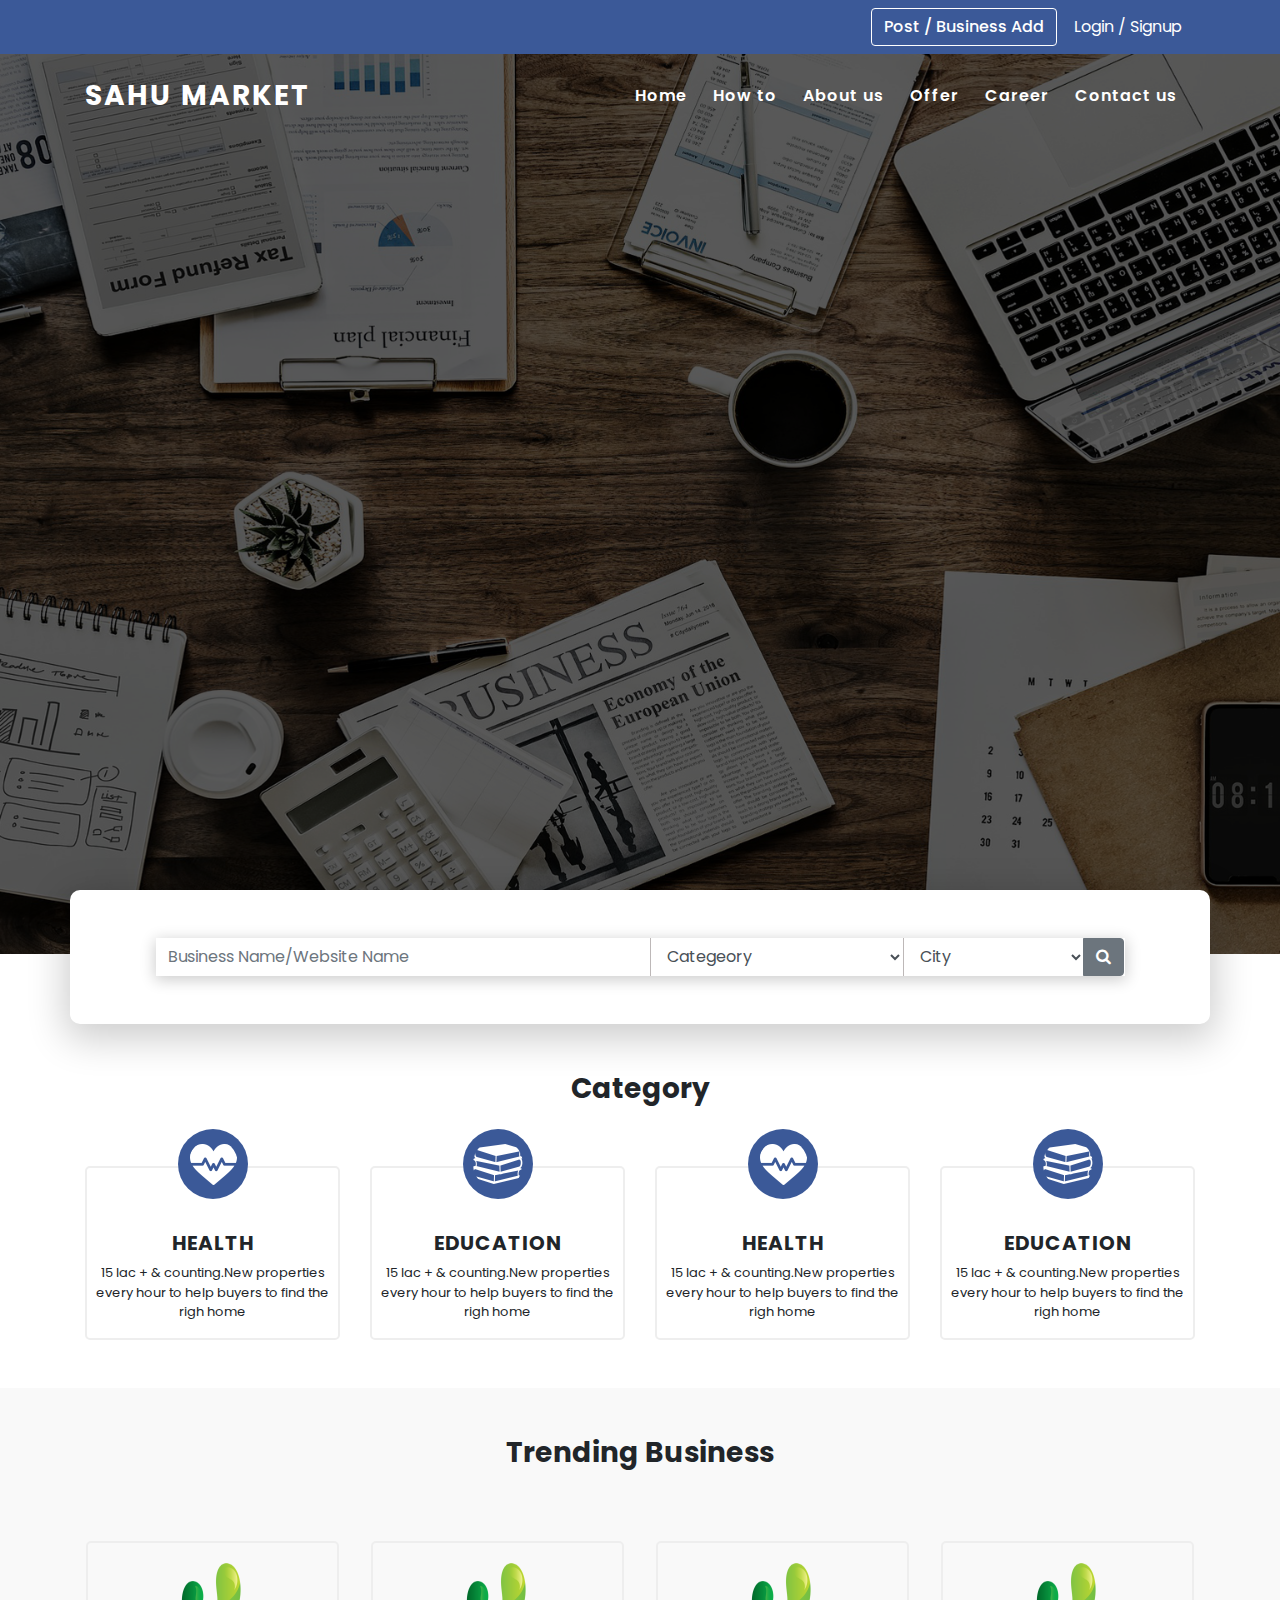
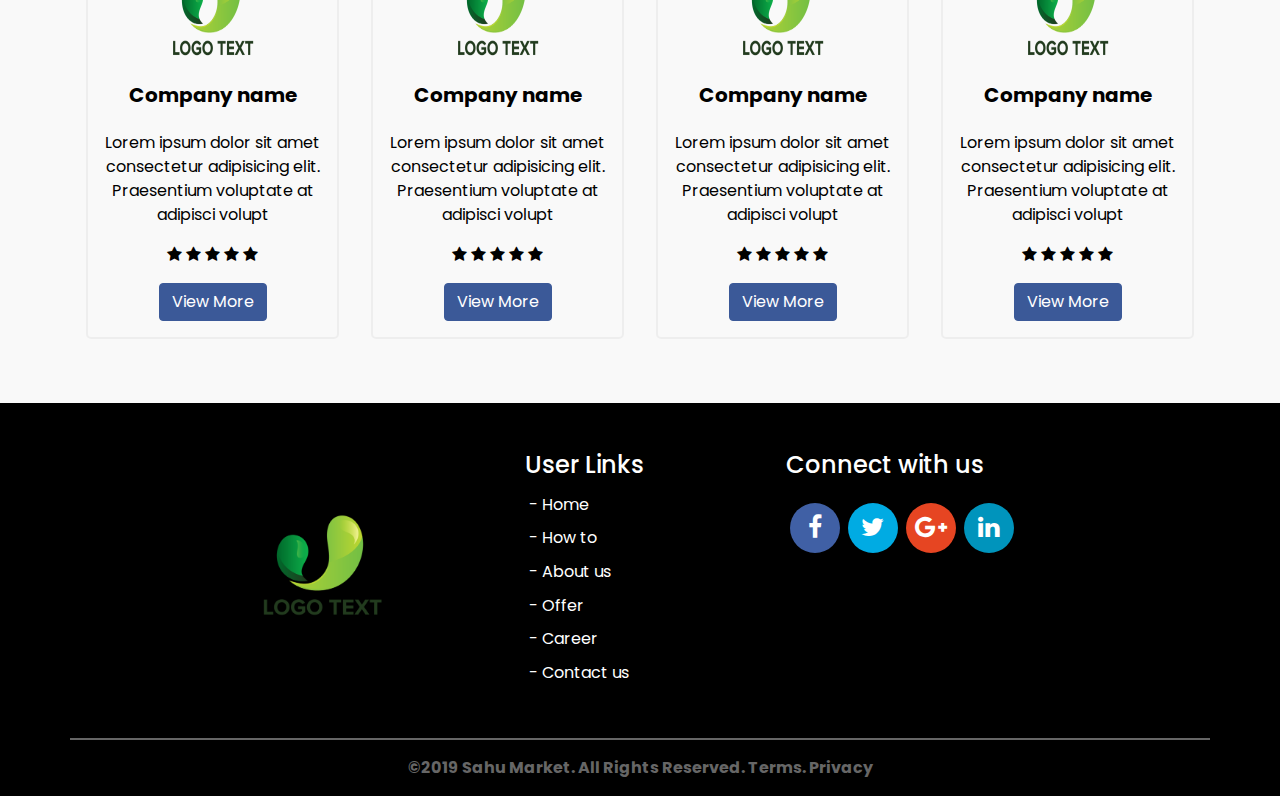
<file: index.html>
<!DOCTYPE html>
<html lang="en">

<head>
    <meta charset="UTF-8">
    <meta name="viewport" content="width=device-width, initial-scale=1, shrink-to-fit=no">
    <meta http-equiv="X-UA-Compatible" content="ie=edge">

    <title>Sahu Market - Homepage</title>
    <meta name="description" content="">
    <meta name="keywords" content="">

    <!-- Custom fonts for this template -->
    <link href="https://fonts.googleapis.com/css?family=Poppins:400,400i&display=swap" rel="stylesheet">

    <!-- Bootstrap Core CSS -->
    <link rel="stylesheet" href="vendors/bootstrap/bootstrap.css">

    <!-- Custom Icons for this template -->
    <link rel="stylesheet" href="vendors/fonts/ionicons/css/ionicons.min.css">
    <link rel="stylesheet" href="vendors/fonts/fontawesome/css/font-awesome.min.css">

    <!-- Extra features for this template -->
    <!-- Custom Styling -->
    <link rel="stylesheet" href="css/helpers.css">
    <link rel="stylesheet" href="css/main.css">

</head>

<body data-spy="scroll" data-target="#pb-navbar" data-offset="200">

    <header>
        <div class="container d-flex h-50">
            <div class="ml-auto align-center mt-2 mb-2">
                <a href="#" class="btn btn-bd-post white-text">Post / Business Add</a>
                <a href="#" class="btn white-text">Login / Signup</a>
            </div>
        </div>
    </header>
    <!-- End Of Header Area -->

    <nav class="navbar navbar-expand-lg navbar-dark pb_navbar pb_scrolled-light" id="pb-navbar">
        <div class="container">
            <a class="navbar-brand" href="index.html">Sahu Market</a>
            <button class="navbar-toggler ml-auto" type="button" data-toggle="collapse" data-target="#probootstrap-navbar" aria-controls="probootstrap-navbar" aria-expanded="false" aria-label="Toggle navigation">
          <span><i class="ion-navicon"></i></span>
        </button>
            <div class="collapse navbar-collapse" id="probootstrap-navbar">
                <ul class="navbar-nav ml-auto">
                    <li class="nav-item"><a class="nav-link" href="#section-home">Home</a></li>
                    <li class="nav-item"><a class="nav-link" href="#section-features">How to</a></li>
                    <li class="nav-item"><a class="nav-link" href="#section-reviews">About us</a></li>
                    <li class="nav-item"><a class="nav-link" href="#section-pricing">Offer</a></li>
                    <li class="nav-item"><a class="nav-link" href="#section-faq">Career</a></li>
                    <li class="nav-item"><a class="nav-link" href="#section-faq">Contact us</a></li>
                </ul>
            </div>
        </div>
    </nav>
    <!-- END Nav -->

    <section id="" class="jumbotron bg-cover overlay"></section>
    <!-- END Jumbotron Section -->

    <section class="searcharea_wrapper p-2">
        <div class="container">
            <div class="row justify-content-center inner_wrapper">
                <div class="text_wrapper">
                    <!-- Search Box with a button -->
                    <div class="input-group">
                        <input type="text" class="form-control" placeholder="Business Name/Website Name">
                        <select id="mySelect" data-show-content="true" class="form-control">
                            <option>Categeory</option>
                            <!-- <option data-content="<i class='fa fa-cutlery'></i> Cutlery"></option> -->
                            <!-- <option data-content="<span class='badge badge-warning mt-1 ml-2 float-right'>3</span> More"></option> -->
                            <option value="1">Rent In</option>
                            <option value="2">Rent Out</option>
                            <option value="3">Buy / Sell</option>                         
                        </select>
                        <select id="mySelect" data-show-content="true" class="form-control">
                            <option>City</option>
                            <!-- <option data-content="<i class='fa fa-cutlery'></i> Cutlery"></option> -->
                            <option value="1">Indore</option>
                            <option value="2">Bhopal</option>
                            <option value="3">Rewa</option>
                            <option value="4"></option>
                        </select>
                        <div class="input-group-append">
                            <button class="btn btn-secondary" type="button">
                                <i class="fa fa-search"></i>
                            </button>
                        </div>
                    </div>
                </div>
            </div>
        </div>
    </section>
    <!-- END Search Section -->

    <section class="categeory_wrapper">
        <h3 class="text-center font-weight-bold mt-6">Category</h3>
        <div class="container">
            <div class="row inner_wrapper d-flex justify-content-center mt-5 mb-5">
                <div class="col-12 col-md-6 col-lg-3">
                    <div class="c-border">
                        <div class="image_wrapper text-center">
                            <img src="img/1.png" alt="1" class="img img-responsive ">
                        </div>
                        <h4 class="text-center text-uppercase heading">Health</h4>
                        <p class="text-center content">15 lac + & counting.New properties every hour to help buyers to find the righ home</p>
                    </div>
                </div>
                <div class="col-12 col-md-6 col-lg-3">
                    <div class="c-border">
                        <div class="image_wrapper text-center">
                            <img src="img/2.png" alt="1" class="img img-responsive">
                        </div>
                        <h4 class="text-center text-uppercase heading">education</h4>
                        <p class="text-center content">15 lac + & counting.New properties every hour to help buyers to find the righ home</p>
                    </div>
                </div>
                <div class="col-12 col-md-6 col-lg-3">
                    <div class="c-border">
                        <div class="image_wrapper text-center">
                            <img src="img/1.png" alt="1" class="img img-responsive ">
                        </div>
                        <h4 class="text-center text-uppercase heading">Health</h4>
                        <p class="text-center content">15 lac + & counting.New properties every hour to help buyers to find the righ home</p>
                    </div>
                </div>
                <div class="col-12 col-md-6 col-lg-3">
                    <div class="c-border">
                        <div class="image_wrapper text-center">
                            <img src="img/2.png" alt="1" class="img img-responsive">
                        </div>
                        <h4 class="text-center text-uppercase heading">education</h4>
                        <p class="text-center content">15 lac + & counting.New properties every hour to help buyers to find the righ home</p>
                    </div>
                </div>
            </div>
        </div>
    </section>
    <!-- END Category Section -->

    <section class="trending_wrapper">
        <div class="container">
            <h3 class="text-center font-weight-bold pt-5 pb-5">Trending Business</h3>
            <div class="row d-flex justify-content-center pb-5">
                <div class="col-12 col-md-6 col-lg-3 p-3">
                    <a href="#" class="ow-link">
                        <div class="content_wrapper text-center">
                            <img src="img/logo.png" class="img img-responsive">
                            <h5 class="font-weight-bold mt-4">Company name</h5>
                            <p class="mt-4">Lorem ipsum dolor sit amet consectetur adipisicing elit. Praesentium voluptate at adipisci volupt</p>
                            <div class="rating-icons pb-3">
                                <i class="fa fa-star"></i>
                                <i class="fa fa-star"></i>
                                <i class="fa fa-star"></i>
                                <i class="fa fa-star"></i>
                                <i class="fa fa-star"></i>
                            </div>
                            <button class="btn btn-more">View More</button>
                        </div>
                    </a>
                </div>

                <div class="col-12 col-md-6 col-lg-3 p-3">
                    <a href="#" class="ow-link">
                        <div class="content_wrapper text-center">
                            <img src="img/logo.png" class="img img-responsive">
                            <h5 class="font-weight-bold mt-4">Company name</h5>
                            <p class="mt-4">Lorem ipsum dolor sit amet consectetur adipisicing elit. Praesentium voluptate at adipisci volupt</p>
                            <div class="rating-icons pb-3">
                                <i class="fa fa-star"></i>
                                <i class="fa fa-star"></i>
                                <i class="fa fa-star"></i>
                                <i class="fa fa-star"></i>
                                <i class="fa fa-star"></i>
                            </div>
                            <button class="btn btn-more">View More</button>
                        </div>
                    </a>
                </div>

                <div class="col-12 col-md-6 col-lg-3 p-3">
                    <a href="#" class="ow-link">
                        <div class="content_wrapper text-center">
                            <img src="img/logo.png" class="img img-responsive">
                            <h5 class="font-weight-bold mt-4">Company name</h5>
                            <p class="mt-4">Lorem ipsum dolor sit amet consectetur adipisicing elit. Praesentium voluptate at adipisci volupt</p>
                            <div class="rating-icons pb-3">
                                <i class="fa fa-star"></i>
                                <i class="fa fa-star"></i>
                                <i class="fa fa-star"></i>
                                <i class="fa fa-star"></i>
                                <i class="fa fa-star"></i>
                            </div>
                            <button class="btn btn-more">View More</button>
                        </div>
                    </a>
                </div>

                <div class="col-12 col-md-6 col-lg-3 p-3">
                    <a href="#" class="ow-link">
                        <div class="content_wrapper text-center">
                            <img src="img/logo.png" class="img img-responsive">
                            <h5 class="font-weight-bold mt-4">Company name</h5>
                            <p class="mt-4">Lorem ipsum dolor sit amet consectetur adipisicing elit. Praesentium voluptate at adipisci volupt</p>
                            <div class="rating-icons pb-3">
                                <i class="fa fa-star"></i>
                                <i class="fa fa-star"></i>
                                <i class="fa fa-star"></i>
                                <i class="fa fa-star"></i>
                                <i class="fa fa-star"></i>
                            </div>
                            <button class="btn btn-more">View More</button>
                        </div>
                    </a>
                </div>
            </div>
        </div>
        </div>
    </section>
    <!-- END Trending Business Section -->

    <footer>
        <div class="container">
            <div class="row d-flex justify-content-center p-5">
                <div class="col-sm-3 ow">
                    <img src="img/logo.png" class="img-fluid footer_logo" alt="Responsive image">
                </div>
                <div class="col-sm-3">
                    <div class="">
                        <h4>User Links</h4>
                        <div class="list-group">
                            <a href="#" class="nav-list">- Home</a>
                            <a href="#" class="nav-list">- How to</a>
                            <a href="#" class="nav-list">- About us</a>
                            <a href="#" class="nav-list">- Offer</a>
                            <a href="#" class="nav-list">- Career</a>
                            <a href="#" class="nav-list">- Contact us</a>
                        </div>
                    </div>
                </div>
                <div class="col-sm-3">
                    <h4>Connect with us</h4>
                    <div id="social">
                        <a class="facebookBtn smGlobalBtn" href="#"></a>
                        <a class="twitterBtn smGlobalBtn" href="#"></a>
                        <a class="googleplusBtn smGlobalBtn" href="#"></a>
                        <a class="linkedinBtn smGlobalBtn" href="#"></a>
                    </div>
                </div>
            </div>
            <div class="row d-flex justify-content-center p-3 footer-bottom">
                <div class="col-s12">
                    <div class="copyright">
                        <span>©2019 Sahu market. all rights reserved.</span>
                        <span><a href="#">Terms.</a></span>
                        <span><a href="#">Privacy</a></span>
                    </div>
                    <div class="go-top" style="display: block;">
                        <a class="smoothscroll" title="Back to Top" href="#top"><i class="icon-arrow-up" aria-hidden="true"></i></a>
                    </div>
                </div>
            </div>
        </div>
    </footer>
    <!-- END footer -->


    <!-- <div id="pb_loader" class="show fullscreen"><svg class="circular" width="48px" height="48px"><circle class="path-bg" cx="24" cy="24" r="22" fill="none" stroke-width="4" stroke="#eeeeee"/><circle class="path" cx="24" cy="24" r="22" fill="none" stroke-width="4" stroke-miterlimit="10" stroke="#1d82ff"/></svg></div> -->
    <!-- loader -->

    <!-- Essentials Js -->
    <script src="vendors/jquery/jquery.min.js"></script>
    <script src="vendors/jquery/popper.min.js"></script>

    <!-- Bootstrap Core Js -->
    <script src="vendors/bootstrap/bootstrap.min.js"></script>

    <!-- Add-Ons Js -->
    <script src="vendors/jquery/jquery.easing.1.3.js"></script>

    <!-- Custom Js for this template -->
    <script src="js/main.js"></script>

</body>

</html>
</file>
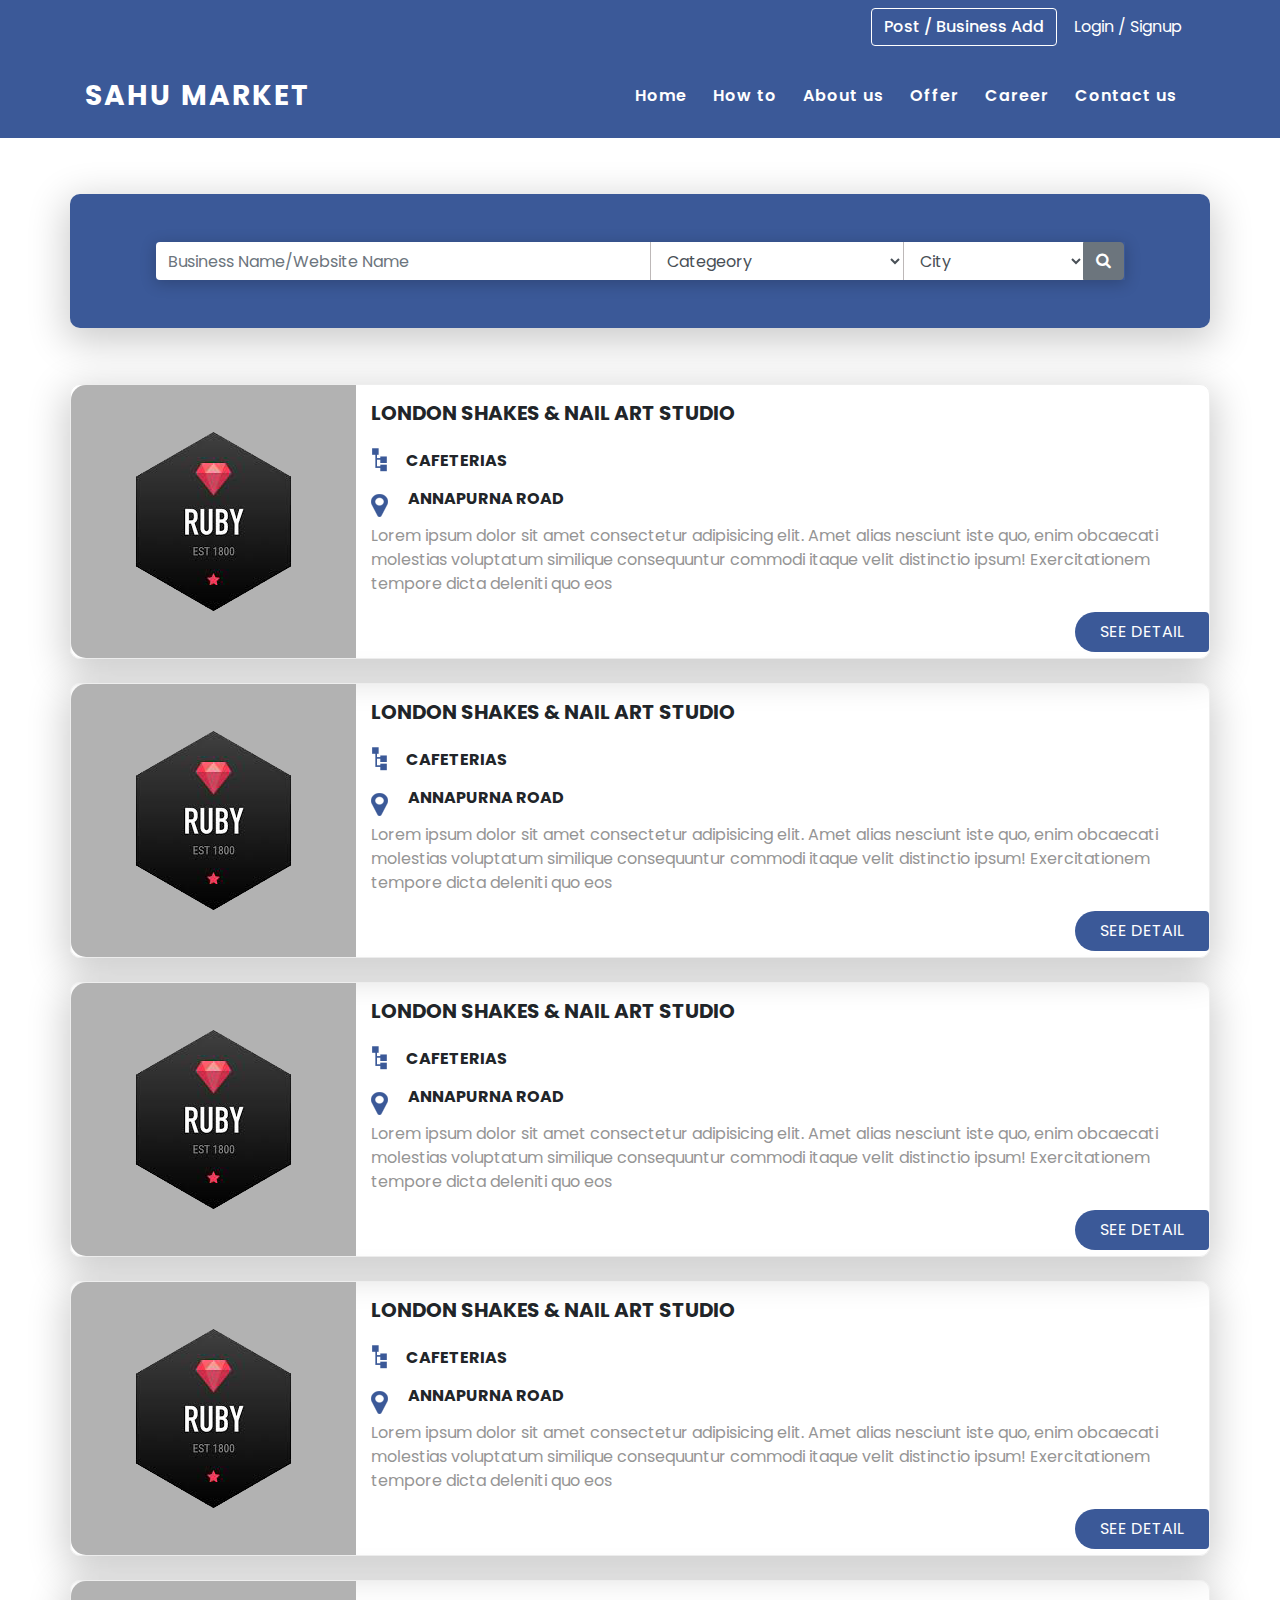
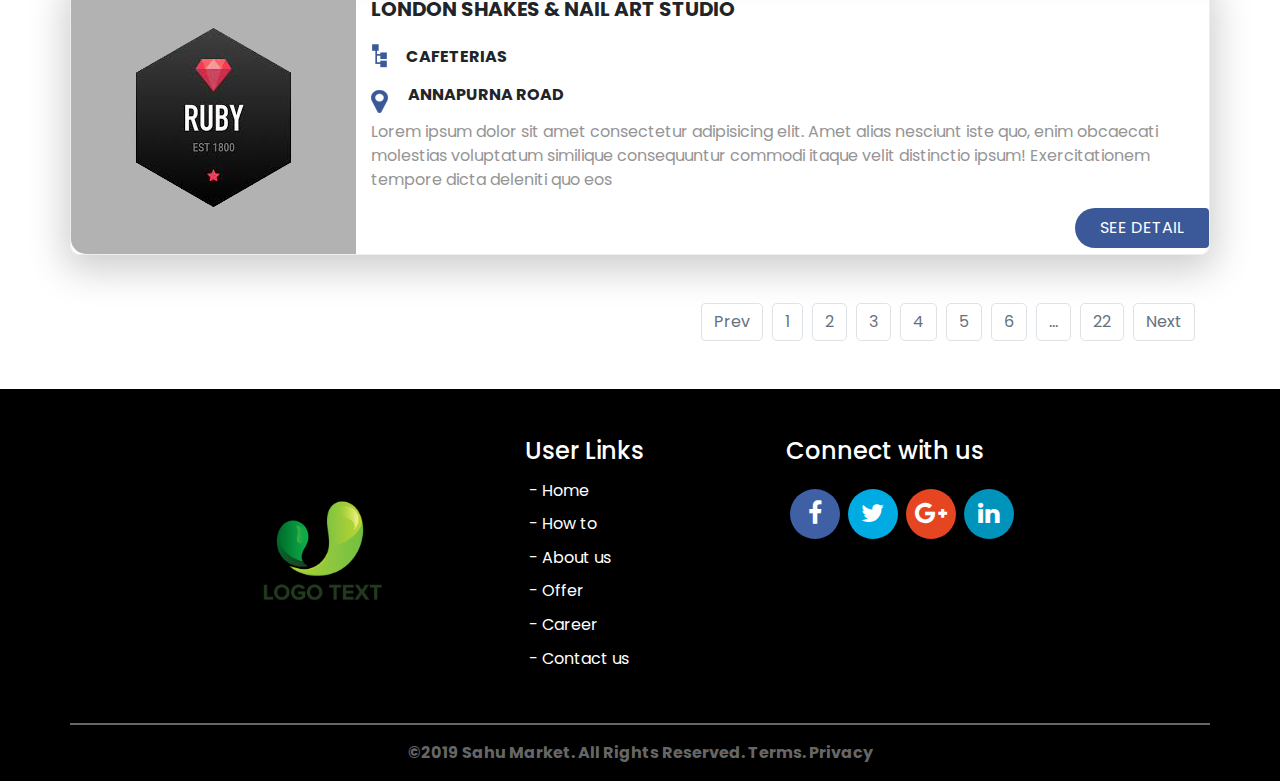
<file: listings.html>
<!DOCTYPE html>
<html lang="en">

<head>
    <meta charset="UTF-8">
    <meta name="viewport" content="width=device-width, initial-scale=1, shrink-to-fit=no">
    <meta http-equiv="X-UA-Compatible" content="ie=edge">

    <title>Sahu Market - View Details</title>
    <meta name="description" content="">
    <meta name="keywords" content="">

    <!-- Custom fonts for this template -->
    <link href="https://fonts.googleapis.com/css?family=Poppins:400,400i&display=swap" rel="stylesheet">

    <!-- Bootstrap Core CSS -->
    <link rel="stylesheet" href="vendors/bootstrap/bootstrap.css">

    <!-- Custom Icons for this template -->
    <link rel="stylesheet" href="vendors/fonts/ionicons/css/ionicons.min.css">
    <link rel="stylesheet" href="vendors/fonts/fontawesome/css/font-awesome.min.css">

    <!-- Extra features for this template -->
    <!-- Custom Styling -->
    <link rel="stylesheet" href="css/helpers.css">
    <link rel="stylesheet" href="css/main.css">

</head>

<body data-spy="scroll" data-target="#pb-navbar" data-offset="200">

    <header>
        <div class="container d-flex h-50">
            <div class="ml-auto align-center mt-2 mb-2">
                <a href="#" class="btn btn-bd-post white-text">Post / Business Add</a>
                <a href="#" class="btn white-text">Login / Signup</a>
            </div>
        </div>
    </header>

    <nav class="navbar navbar-expand-lg navbar-dark pb_op_navbar pb_scrolled-light nav_other_pages" id="pb-navbar">
        <div class="container">
            <a class="navbar-brand" href="index.html">Sahu Market</a>
            <button class="navbar-toggler ml-auto" type="button" data-toggle="collapse" data-target="#probootstrap-navbar" aria-controls="probootstrap-navbar" aria-expanded="false" aria-label="Toggle navigation">
          <span><i class="ion-navicon"></i></span>
        </button>
            <div class="collapse navbar-collapse" id="probootstrap-navbar">
                <ul class="navbar-nav ml-auto">
                    <li class="nav-item"><a class="nav-link" href="#section-home">Home</a></li>
                    <li class="nav-item"><a class="nav-link" href="#section-features">How to</a></li>
                    <li class="nav-item"><a class="nav-link" href="#section-reviews">About us</a></li>
                    <li class="nav-item"><a class="nav-link" href="#section-pricing">Offer</a></li>
                    <li class="nav-item"><a class="nav-link" href="#section-faq">Career</a></li>
                    <li class="nav-item"><a class="nav-link" href="#section-faq">Contact us</a></li>
                </ul>
            </div>
        </div>
    </nav>
    <!-- END Nav -->

    <!-- start of search -->
    <section class="listing_searcharea_wrapper p-2">
        <div class="container">
            <div class="row justify-content-center inner_wrapper mt-5">
                <div class="text_wrapper">
                    <!-- Search Box with a button -->
                    <div class="input-group">
                        <input type="text" class="form-control" placeholder="Business Name/Website Name">
                        <select id="mySelect" data-show-content="true" class="form-control">
                            <option>Categeory</option>
                            <!-- <option data-content="<i class='fa fa-cutlery'></i> Cutlery"></option> -->
                            <!-- <option data-content="<span class='badge badge-warning mt-1 ml-2 float-right'>3</span> More"></option> -->
                            <option value="1">Rent In</option>
                            <option value="2">Rent Out</option>
                            <option value="3">Buy / Sell</option>                         
                        </select>
                        <select id="mySelect" data-show-content="true" class="form-control">
                            <option>City</option>
                            <!-- <option data-content="<i class='fa fa-cutlery'></i> Cutlery"></option> -->
                            <option value="1">Indore</option>
                            <option value="2">Bhopal</option>
                            <option value="3">Rewa</option>
                            <option value="4"></option>
                        </select>
                        <div class="input-group-append">
                            <button class="btn btn-secondary" type="button">
                                <i class="fa fa-search"></i>
                            </button>
                        </div>
                    </div>
                </div>
            </div>
        </div>
    </section>
    <!-- END Search Section -->
    <!-- start of listing -->
    <section class="mt-5">
        <div class="container">
            <div class="row listing_box mb-4">
                <div class="col-3 listing_image">
                    <img src="img/download.png" class="img img-responsive m-auto d-block"> </div>
                <div class="col-9 listing_text">
                    <h5 class="text-uppercase font-weight-bold mt-3">london shakes & nail art studio</h5>
                    <div class="row"><img src="img/cafeteriablue.png" alt="cafeteria" class="img img-responsive"><span class="text-uppercase mt-3 font-weight-bold">cafeterias</span></div>
                    <div class="row"> <img src="img/locationblue.png" alt="location" class="img img-responsive ml-1 mt-1"> <span class="text-uppercase mt-1 font-weight-bold ml-2">annapurna road</span></div>
                    <p> Lorem ipsum dolor sit amet consectetur adipisicing elit. Amet alias nesciunt iste quo, enim obcaecati molestias voluptatum similique consequuntur commodi itaque velit distinctio ipsum! Exercitationem tempore dicta deleniti quo eos
                    </p>
                    <button class="btn btn-info pull-right see_detail text-uppercase">See detail</button>
                </div>
            </div>
            <div class="row listing_box mb-4">
                <div class="col-3 listing_image">
                    <img src="img/download.png" class="img img-responsive m-auto d-block"> </div>
                <div class="col-9 listing_text">
                    <h5 class="text-uppercase font-weight-bold mt-3">london shakes & nail art studio</h5>
                    <div class="row"><img src="img/cafeteriablue.png" alt="cafeteria" class="img img-responsive"><span class="text-uppercase mt-3 font-weight-bold">cafeterias</span></div>
                    <div class="row"> <img src="img/locationblue.png" alt="location" class="img img-responsive ml-1 mt-1"> <span class="text-uppercase mt-1 font-weight-bold ml-2">annapurna road</span></div>
                    <p> Lorem ipsum dolor sit amet consectetur adipisicing elit. Amet alias nesciunt iste quo, enim obcaecati molestias voluptatum similique consequuntur commodi itaque velit distinctio ipsum! Exercitationem tempore dicta deleniti quo eos
                    </p>
                    <button class="btn btn-info pull-right see_detail text-uppercase">See detail</button>
                </div>
            </div>
            <div class="row listing_box mb-4">
                <div class="col-3 listing_image">
                    <img src="img/download.png" class="img img-responsive m-auto d-block"> </div>
                <div class="col-9 listing_text">
                    <h5 class="text-uppercase font-weight-bold mt-3">london shakes & nail art studio</h5>
                    <div class="row"><img src="img/cafeteriablue.png" alt="cafeteria" class="img img-responsive"><span class="text-uppercase mt-3 font-weight-bold">cafeterias</span></div>
                    <div class="row"> <img src="img/locationblue.png" alt="location" class="img img-responsive ml-1 mt-1"> <span class="text-uppercase mt-1 font-weight-bold ml-2">annapurna road</span></div>
                    <p> Lorem ipsum dolor sit amet consectetur adipisicing elit. Amet alias nesciunt iste quo, enim obcaecati molestias voluptatum similique consequuntur commodi itaque velit distinctio ipsum! Exercitationem tempore dicta deleniti quo eos
                    </p>
                    <button class="btn btn-info pull-right see_detail text-uppercase">See detail</button>
                </div>
            </div>
            <div class="row listing_box mb-4">
                <div class="col-3 listing_image">
                    <img src="img/download.png" class="img img-responsive m-auto d-block"> </div>
                <div class="col-9 listing_text">
                    <h5 class="text-uppercase font-weight-bold mt-3">london shakes & nail art studio</h5>
                    <div class="row"><img src="img/cafeteriablue.png" alt="cafeteria" class="img img-responsive"><span class="text-uppercase mt-3 font-weight-bold">cafeterias</span></div>
                    <div class="row"> <img src="img/locationblue.png" alt="location" class="img img-responsive ml-1 mt-1"> <span class="text-uppercase mt-1 font-weight-bold ml-2">annapurna road</span></div>
                    <p> Lorem ipsum dolor sit amet consectetur adipisicing elit. Amet alias nesciunt iste quo, enim obcaecati molestias voluptatum similique consequuntur commodi itaque velit distinctio ipsum! Exercitationem tempore dicta deleniti quo eos
                    </p>
                    <button class="btn btn-info pull-right see_detail text-uppercase">See detail</button>
                </div>
            </div>
            <div class="row listing_box mb-5">
                <div class="col-3 listing_image">
                    <img src="img/download.png" class="img img-responsive m-auto d-block"> </div>
                <div class="col-9 listing_text">
                    <h5 class="text-uppercase font-weight-bold mt-3">london shakes & nail art studio</h5>
                    <div class="row"><img src="img/cafeteriablue.png" alt="cafeteria" class="img img-responsive"><span class="text-uppercase mt-3 font-weight-bold">cafeterias</span></div>
                    <div class="row"> <img src="img/locationblue.png" alt="location" class="img img-responsive ml-1 mt-1"> <span class="text-uppercase mt-1 font-weight-bold ml-2">annapurna road</span></div>
                    <p> Lorem ipsum dolor sit amet consectetur adipisicing elit. Amet alias nesciunt iste quo, enim obcaecati molestias voluptatum similique consequuntur commodi itaque velit distinctio ipsum! Exercitationem tempore dicta deleniti quo eos
                    </p>
                    <button class="btn btn-info pull-right see_detail text-uppercase">See detail</button>
                </div>
            </div>
            <!-- pagination start -->
            <nav aria-label="Page navigation listing_pagination">
                <ul class="pagination justify-content-end mb-5">
                    <li class="page-item">
                        <a class="page-link" href="#" tabindex="-1">Prev</a>
                    </li>
                    <li class="page-item"><a class="page-link" href="#">1</a></li>
                    <li class="page-item"><a class="page-link" href="#">2</a></li>
                    <li class="page-item"><a class="page-link" href="#">3</a></li>
                    <li class="page-item"><a class="page-link" href="#">4</a></li>
                    <li class="page-item"><a class="page-link" href="#">5</a></li>
                    <li class="page-item"><a class="page-link" href="#">6</a></li>
                    <li class="page-item"><a class="page-link" href="#">...</a></li>
                    <li class="page-item"><a class="page-link" href="#">22</a></li>
                    <li class="page-item">
                        <a class="page-link" href="#">Next</a>
                    </li>
                </ul>
            </nav>
            <!-- pagination ends -->
        </div>
    </section>
    <!-- end of listing -->
    <!-- start of footer -->
    <footer>
        <div class="container">
            <div class="row d-flex justify-content-center p-5">
                <div class="col-sm-3 ow">
                    <img src="img/logo.png" class="img-fluid footer_logo" alt="Responsive image">
                </div>
                <div class="col-sm-3">
                    <div class="">
                        <h4>User Links</h4>
                        <div class="list-group">
                            <a href="#" class="nav-list">- Home</a>
                            <a href="#" class="nav-list">- How to</a>
                            <a href="#" class="nav-list">- About us</a>
                            <a href="#" class="nav-list">- Offer</a>
                            <a href="#" class="nav-list">- Career</a>
                            <a href="#" class="nav-list">- Contact us</a>
                        </div>
                    </div>
                </div>
                <div class="col-sm-3">
                    <h4>Connect with us</h4>
                    <div id="social">
                        <a class="facebookBtn smGlobalBtn" href="#"></a>
                        <a class="twitterBtn smGlobalBtn" href="#"></a>
                        <a class="googleplusBtn smGlobalBtn" href="#"></a>
                        <a class="linkedinBtn smGlobalBtn" href="#"></a>
                    </div>
                </div>
            </div>
            <div class="row d-flex justify-content-center p-3 footer-bottom">
                <div class="col-s12">
                    <div class="copyright">
                        <span>©2019 Sahu market. all rights reserved.</span>
                        <span><a href="#">Terms.</a></span>
                        <span><a href="#">Privacy</a></span>
                    </div>
                    <div class="go-top" style="display: block;">
                        <a class="smoothscroll" title="Back to Top" href="#top"><i class="icon-arrow-up" aria-hidden="true"></i></a>
                    </div>
                </div>
            </div>
        </div>
    </footer>
    <!-- END footer -->


    <!-- loader -->
    <!-- <div id="pb_loader" class="show fullscreen"><svg class="circular" width="48px" height="48px"><circle class="path-bg" cx="24" cy="24" r="22" fill="none" stroke-width="4" stroke="#eeeeee"/><circle class="path" cx="24" cy="24" r="22" fill="none" stroke-width="4" stroke-miterlimit="10" stroke="#1d82ff"/></svg></div> -->

    <!-- Essentials Js -->
    <script src="vendors/jquery/jquery.min.js"></script>
    <script src="vendors/jquery/popper.min.js"></script>

    <!-- Bootstrap Core Js -->
    <script src="vendors/bootstrap/bootstrap.min.js"></script>

    <!-- Add-Ons Js -->
    <script src="vendors/jquery/jquery.easing.1.3.js"></script>

    <!-- Custom Js for this template -->
    <script src="js/main.js"></script>

</body>

</html>
</file>
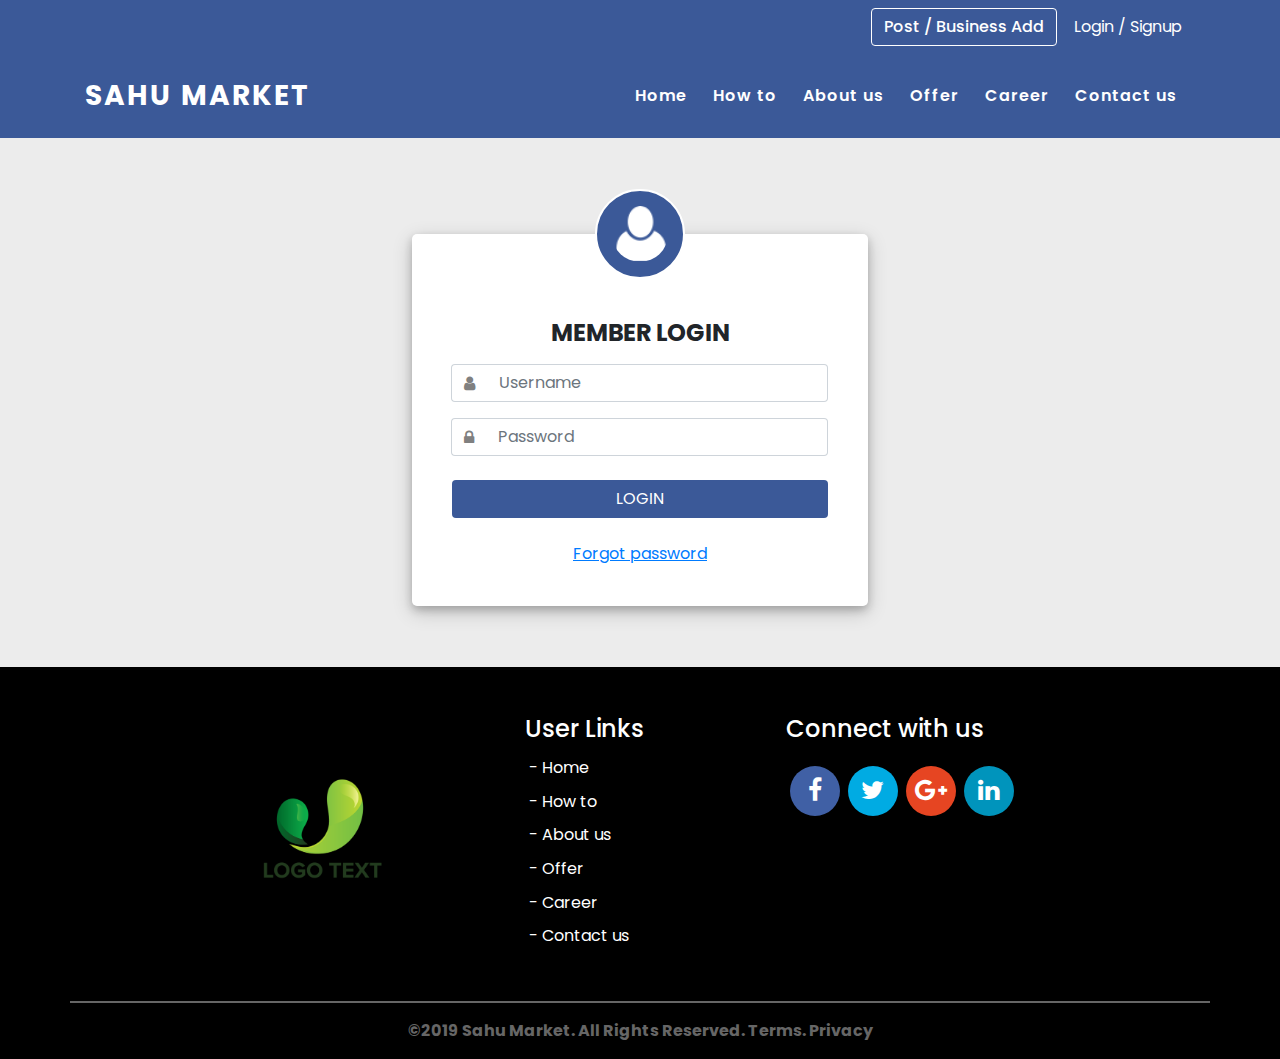
<file: login.html>
<!DOCTYPE html>
<html lang="en">

<head>
    <meta charset="UTF-8">
    <meta name="viewport" content="width=device-width, initial-scale=1, shrink-to-fit=no">
    <meta http-equiv="X-UA-Compatible" content="ie=edge">

    <title>Sahu Market - Sign In</title>
    <meta name="description" content="">
    <meta name="keywords" content="">

    <!-- Custom fonts for this template -->
    <link href="https://fonts.googleapis.com/css?family=Poppins:400,400i&display=swap" rel="stylesheet">

    <!-- Bootstrap Core CSS -->
    <link rel="stylesheet" href="vendors/bootstrap/bootstrap.css">

    <!-- Custom Icons for this template -->
    <link rel="stylesheet" href="vendors/fonts/ionicons/css/ionicons.min.css">
    <link rel="stylesheet" href="vendors/fonts/fontawesome/css/font-awesome.min.css">

    <!-- Extra features for this template -->
    <!-- Custom Styling -->
    <link rel="stylesheet" href="css/helpers.css">
    <link rel="stylesheet" href="css/main.css">

</head>

<body data-spy="scroll" data-target="#pb-navbar" data-offset="200">
    <header>
        <div class="container d-flex h-50">
            <div class="ml-auto align-center mt-2 mb-2">
                <a href="#" class="btn btn-bd-post white-text">Post / Business Add</a>
                <a href="#" class="btn white-text">Login / Signup</a>
            </div>
        </div>
    </header>
    <!-- End Of Header Area -->

    <nav class="navbar navbar-expand-lg navbar-dark pb_op_navbar pb_scrolled-light nav_other_pages" id="pb-navbar">
        <div class="container">
            <a class="navbar-brand" href="index.html">Sahu Market</a>
            <button class="navbar-toggler ml-auto" type="button" data-toggle="collapse" data-target="#probootstrap-navbar" aria-controls="probootstrap-navbar" aria-expanded="false" aria-label="Toggle navigation">
                <span><i class="ion-navicon"></i></span>
            </button>
            <div class="collapse navbar-collapse" id="probootstrap-navbar">
                <ul class="navbar-nav ml-auto">
                    <li class="nav-item"><a class="nav-link" href="#section-home">Home</a></li>
                    <li class="nav-item"><a class="nav-link" href="#section-features">How to</a></li>
                    <li class="nav-item"><a class="nav-link" href="#section-reviews">About us</a></li>
                    <li class="nav-item"><a class="nav-link" href="#section-pricing">Offer</a></li>
                    <li class="nav-item"><a class="nav-link" href="#section-faq">Career</a></li>
                    <li class="nav-item"><a class="nav-link" href="#section-faq">Contact us</a></li>
                </ul>
            </div>
        </div>
    </nav>
    <!-- END Nav -->

    <section class="login_wrapper">
        <div class="container">
            <div class="d-flex justify-content-center">
                <div class="inner_wrapper">
                    <div class="d-flex justify-content-center">
                        <img src="img/login.png" class="brand_logo" alt="Logo">
                    </div>
                    <div class="d-flex justify-content-center form_wrapper">
                        <form>
                            <h4 class="text-center font-weight-bold text-uppercase mb-3">Member Login</h4>
                            <div class="input-group mb-3">
                                <div class="input-group-append">
                                    <span class="input-group-text"><i class="fa fa-user"></i></span>
                                </div>
                                <input type="text" name="" class="form-control input_user" value="" placeholder="Username">
                            </div>
                            <div class="input-group mb-2">
                                <div class="input-group-append">
                                    <span class="input-group-text"><i class="fa fa-lock"></i></span>
                                </div>
                                <input type="password" name="" class="form-control input_pass" value="" placeholder="Password">
                            </div>

                        </form>
                    </div>
                    <div class="d-flex justify-content-center mt-3">
                        <button type="button" name="button" class="btn login_btn text-uppercase">Login</button>
                    </div>
                    <div class="mt-4">
                        <div class="d-flex justify-content-center links">
                            <a href="#">Forgot password</a>
                        </div>
                    </div>
                </div>
            </div>
        </div>
    </section>
    <!-- END Login Section -->

    <footer>
        <div class="container">
            <div class="row d-flex justify-content-center p-5">
                <div class="col-sm-3 ow">
                    <img src="img/logo.png" class="img-fluid footer_logo" alt="Responsive image">
                </div>
                <div class="col-sm-3">
                    <div class="">
                        <h4>User Links</h4>
                        <div class="list-group">
                            <a href="#" class="nav-list">- Home</a>
                            <a href="#" class="nav-list">- How to</a>
                            <a href="#" class="nav-list">- About us</a>
                            <a href="#" class="nav-list">- Offer</a>
                            <a href="#" class="nav-list">- Career</a>
                            <a href="#" class="nav-list">- Contact us</a>
                        </div>
                    </div>
                </div>
                <div class="col-sm-3">
                    <h4>Connect with us</h4>
                    <div id="social">
                        <a class="facebookBtn smGlobalBtn" href="#"></a>
                        <a class="twitterBtn smGlobalBtn" href="#"></a>
                        <a class="googleplusBtn smGlobalBtn" href="#"></a>
                        <a class="linkedinBtn smGlobalBtn" href="#"></a>
                    </div>
                </div>
            </div>
            <div class="row d-flex justify-content-center p-3 footer-bottom">
                <div class="col-s12">
                    <div class="copyright">
                        <span>©2019 Sahu market. all rights reserved.</span>
                        <span><a href="#">Terms.</a></span>
                        <span><a href="#">Privacy</a></span>
                    </div>
                    <div class="go-top" style="display: block;">
                        <a class="smoothscroll" title="Back to Top" href="#top"><i class="icon-arrow-up"
                                aria-hidden="true"></i></a>
                    </div>
                </div>
            </div>
        </div>
    </footer>
    <!-- END footer -->

    <!-- loader -->
    <!-- <div id="pb_loader" class="show fullscreen"><svg class="circular" width="48px" height="48px"><circle class="path-bg" cx="24" cy="24" r="22" fill="none" stroke-width="4" stroke="#eeeeee"/><circle class="path" cx="24" cy="24" r="22" fill="none" stroke-width="4" stroke-miterlimit="10" stroke="#1d82ff"/></svg></div> -->

    <!-- Essentials Js -->
    <script src="vendors/jquery/jquery.min.js"></script>
    <script src="vendors/jquery/popper.min.js"></script>

    <!-- Bootstrap Core Js -->
    <script src="vendors/bootstrap/bootstrap.min.js"></script>

    <!-- Add-Ons Js -->
    <script src="vendors/jquery/jquery.easing.1.3.js"></script>

    <!-- Custom Js for this template -->
    <script src="js/main.js"></script>

</body>

</html>
</file>
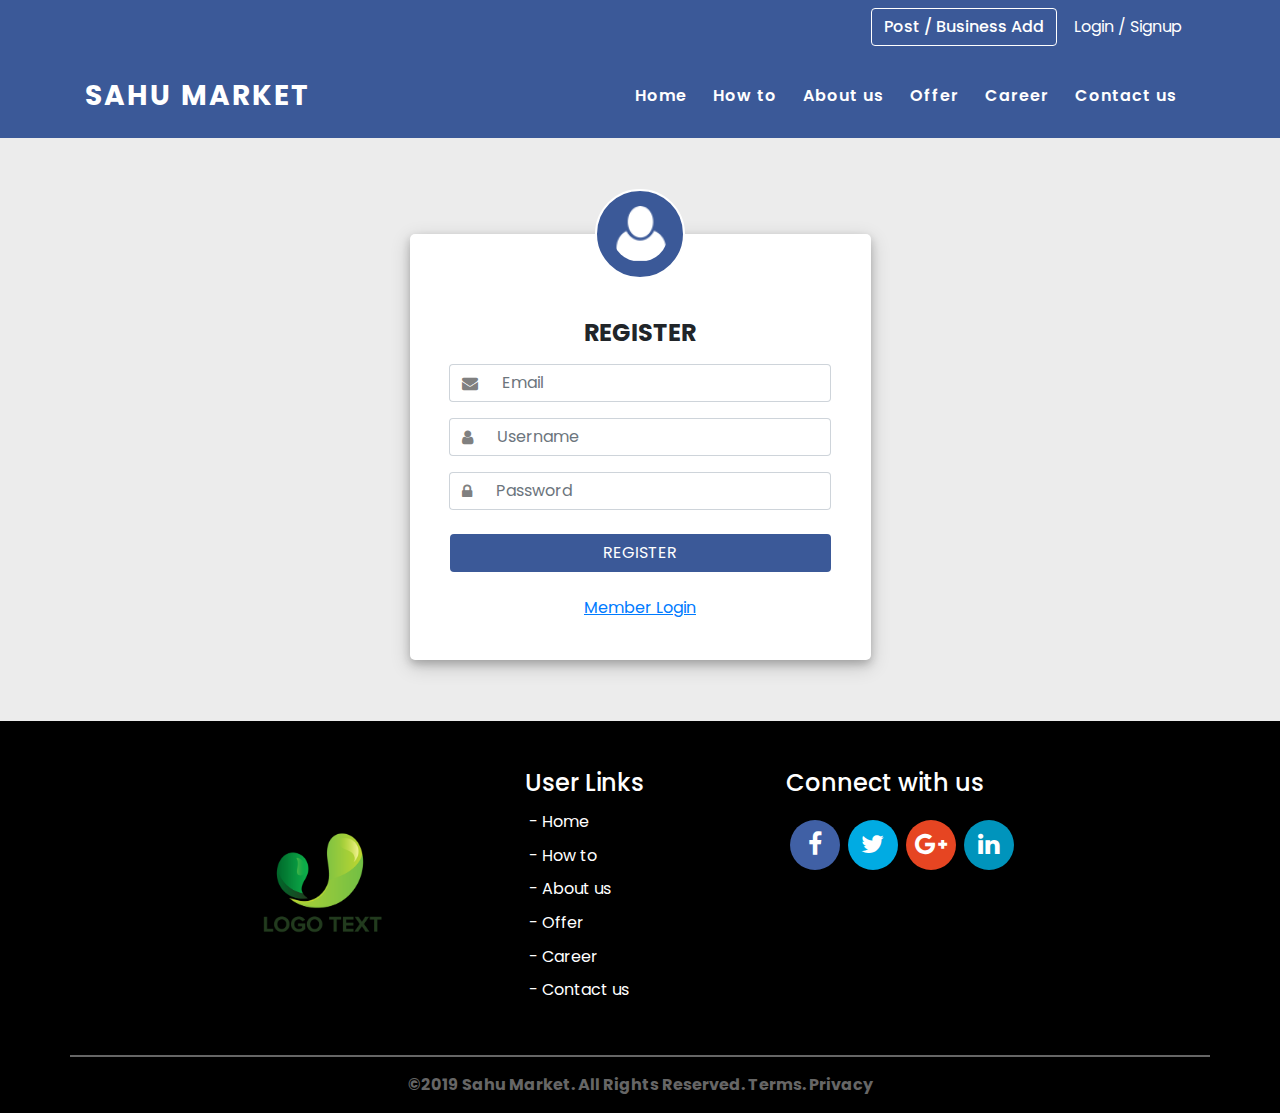
<file: sign-up.html>
<!DOCTYPE html>
<html lang="en">

<head>
    <meta charset="UTF-8">
    <meta name="viewport" content="width=device-width, initial-scale=1, shrink-to-fit=no">
    <meta http-equiv="X-UA-Compatible" content="ie=edge">

    <title>Sahu Market - Sign Up</title>
    <meta name="description" content="">
    <meta name="keywords" content="">

    <!-- Custom fonts for this template -->
    <link href="https://fonts.googleapis.com/css?family=Poppins:400,400i&display=swap" rel="stylesheet">

    <!-- Bootstrap Core CSS -->
    <link rel="stylesheet" href="vendors/bootstrap/bootstrap.css">

    <!-- Custom Icons for this template -->
    <link rel="stylesheet" href="vendors/fonts/ionicons/css/ionicons.min.css">
    <link rel="stylesheet" href="vendors/fonts/fontawesome/css/font-awesome.min.css">

    <!-- Extra features for this template -->
    <!-- Custom Styling -->
    <link rel="stylesheet" href="css/helpers.css">
    <link rel="stylesheet" href="css/main.css">

</head>

<body data-spy="scroll" data-target="#pb-navbar" data-offset="200">
    <header>
        <div class="container d-flex h-50">
            <div class="ml-auto align-center mt-2 mb-2">
                <a href="#" class="btn btn-bd-post white-text">Post / Business Add</a>
                <a href="#" class="btn white-text">Login / Signup</a>
            </div>
        </div>
    </header>
    <!-- End Of Header Area -->

    <nav class="navbar navbar-expand-lg navbar-dark pb_op_navbar pb_scrolled-light nav_other_pages" id="pb-navbar">
        <div class="container">
            <a class="navbar-brand" href="index.html">Sahu Market</a>
            <button class="navbar-toggler ml-auto" type="button" data-toggle="collapse" data-target="#probootstrap-navbar" aria-controls="probootstrap-navbar" aria-expanded="false" aria-label="Toggle navigation">
                <span><i class="ion-navicon"></i></span>
            </button>
            <div class="collapse navbar-collapse" id="probootstrap-navbar">
                <ul class="navbar-nav ml-auto">
                    <li class="nav-item"><a class="nav-link" href="#section-home">Home</a></li>
                    <li class="nav-item"><a class="nav-link" href="#section-features">How to</a></li>
                    <li class="nav-item"><a class="nav-link" href="#section-reviews">About us</a></li>
                    <li class="nav-item"><a class="nav-link" href="#section-pricing">Offer</a></li>
                    <li class="nav-item"><a class="nav-link" href="#section-faq">Career</a></li>
                    <li class="nav-item"><a class="nav-link" href="#section-faq">Contact us</a></li>
                </ul>
            </div>
        </div>
    </nav>
    <!-- END Nav -->

    <section class="signup_wrapper">
        <div class="container">
            <div class="d-flex justify-content-center">
                <div class="inner_wrapper">
                    <div class="d-flex justify-content-center">
                        <img src="img/login.png" class="brand_logo" alt="Logo">
                    </div>
                    <div class="d-flex justify-content-center form_wrapper">
                        <form>
                            <h4 class="text-center font-weight-bold text-uppercase mb-3">Register</h4>
                            <div class="input-group mb-3">
                                <div class="input-group-append">
                                    <span class="input-group-text"><i class="fa fa-envelope"></i></span>
                                </div>
                                <input type="email" name="" class="form-control input_user" value="" placeholder="Email">
                            </div>
                            <div class="input-group mb-3">
                                <div class="input-group-append">
                                    <span class="input-group-text"><i class="fa fa-user"></i></span>
                                </div>
                                <input type="text" name="" class="form-control input_user" value="" placeholder="Username">
                            </div>
                            <div class="input-group mb-2">
                                <div class="input-group-append">
                                    <span class="input-group-text"><i class="fa fa-lock"></i></span>
                                </div>
                                <input type="password" name="" class="form-control input_pass" value="" placeholder="Password">
                            </div>

                        </form>
                    </div>
                    <div class="d-flex justify-content-center mt-3">
                        <button type="button" name="button" class="btn signup_btn text-uppercase">Register</button>
                    </div>
                    <div class="mt-4">
                        <div class="d-flex justify-content-center links">
                            <a href="#">Member Login</a>
                        </div>
                    </div>
                </div>
            </div>
        </div>
    </section>
    <!-- END Signup Section -->

    <footer>
        <div class="container">
            <div class="row d-flex justify-content-center p-5">
                <div class="col-sm-3 ow">
                    <img src="img/logo.png" class="img-fluid footer_logo" alt="Responsive image">
                </div>
                <div class="col-sm-3">
                    <div class="">
                        <h4>User Links</h4>
                        <div class="list-group">
                            <a href="#" class="nav-list">- Home</a>
                            <a href="#" class="nav-list">- How to</a>
                            <a href="#" class="nav-list">- About us</a>
                            <a href="#" class="nav-list">- Offer</a>
                            <a href="#" class="nav-list">- Career</a>
                            <a href="#" class="nav-list">- Contact us</a>
                        </div>
                    </div>
                </div>
                <div class="col-sm-3">
                    <h4>Connect with us</h4>
                    <div id="social">
                        <a class="facebookBtn smGlobalBtn" href="#"></a>
                        <a class="twitterBtn smGlobalBtn" href="#"></a>
                        <a class="googleplusBtn smGlobalBtn" href="#"></a>
                        <a class="linkedinBtn smGlobalBtn" href="#"></a>
                    </div>
                </div>
            </div>
            <div class="row d-flex justify-content-center p-3 footer-bottom">
                <div class="col-s12">
                    <div class="copyright">
                        <span>©2019 Sahu market. all rights reserved.</span>
                        <span><a href="#">Terms.</a></span>
                        <span><a href="#">Privacy</a></span>
                    </div>
                    <div class="go-top" style="display: block;">
                        <a class="smoothscroll" title="Back to Top" href="#top"><i class="icon-arrow-up"
                                aria-hidden="true"></i></a>
                    </div>
                </div>
            </div>
        </div>
    </footer>
    <!-- END footer -->

    <!-- loader -->
    <!-- <div id="pb_loader" class="show fullscreen"><svg class="circular" width="48px" height="48px"><circle class="path-bg" cx="24" cy="24" r="22" fill="none" stroke-width="4" stroke="#eeeeee"/><circle class="path" cx="24" cy="24" r="22" fill="none" stroke-width="4" stroke-miterlimit="10" stroke="#1d82ff"/></svg></div> -->

    <!-- Essentials Js -->
    <script src="vendors/jquery/jquery.min.js"></script>
    <script src="vendors/jquery/popper.min.js"></script>

    <!-- Bootstrap Core Js -->
    <script src="vendors/bootstrap/bootstrap.min.js"></script>

    <!-- Add-Ons Js -->
    <script src="vendors/jquery/jquery.easing.1.3.js"></script>

    <!-- Custom Js for this template -->
    <script src="js/main.js"></script>

</body>

</html>
</file>
